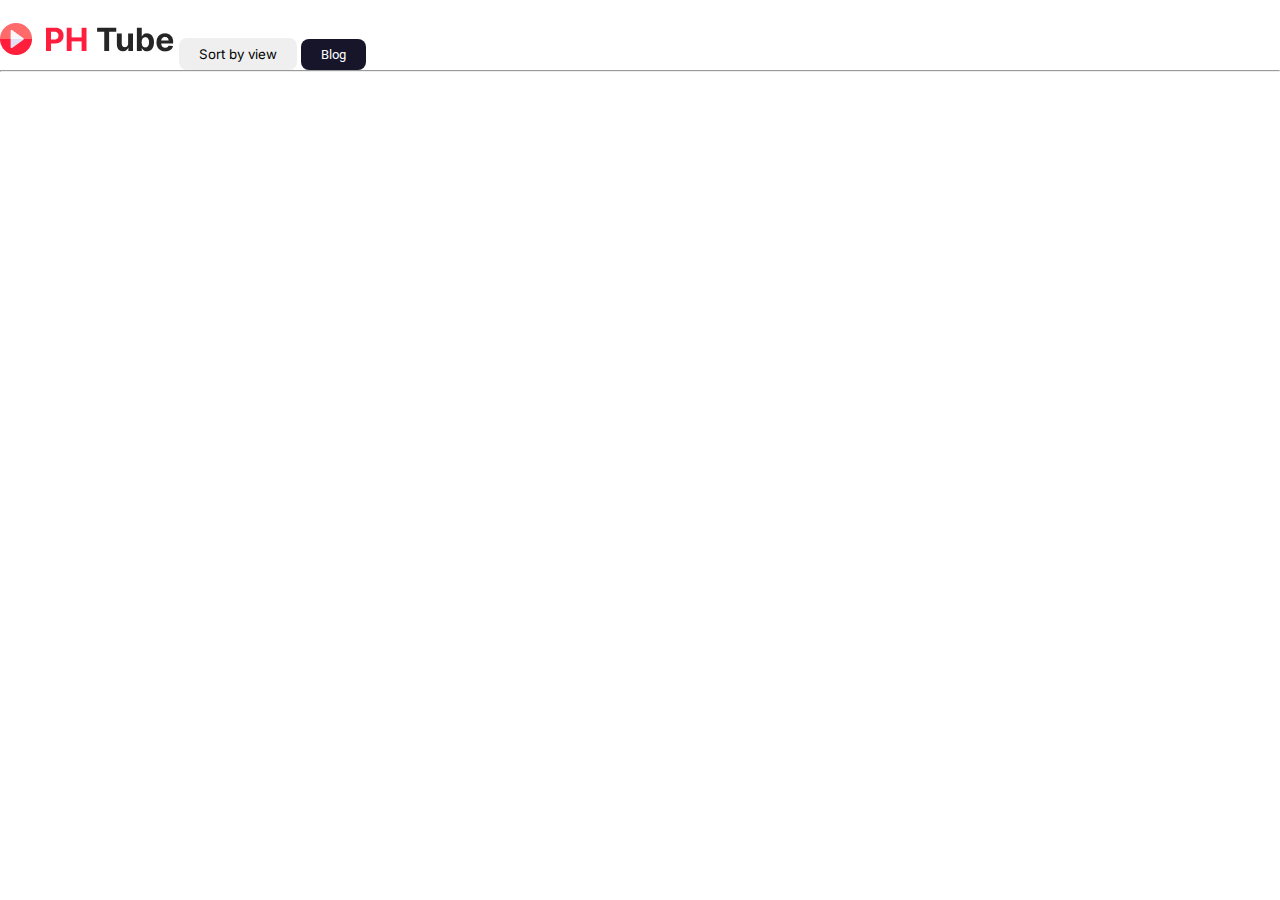
<file: index.html>
<!DOCTYPE html>
<html lang="en">
<head>
    <meta charset="UTF-8">
    <meta name="viewport" content="width=device-width, initial-scale=1.0">
    <link rel="stylesheet" href="https://cdnjs.cloudflare.com/ajax/libs/font-awesome/4.7.0/css/font-awesome.min.css">
    <link href="https://cdn.jsdelivr.net/npm/bootstrap@5.3.1/dist/css/bootstrap.min.css" rel="stylesheet" integrity="sha384-4bw+/aepP/YC94hEpVNVgiZdgIC5+VKNBQNGCHeKRQN+PtmoHDEXuppvnDJzQIu9" crossorigin="anonymous">
    <link rel="stylesheet" href="style.css">
    <title>86</title>

</head>
<body>
<div>

    <div class="navbar px-4">
        <img class="nav_item" src="image/Logo.png" alt="">
        <button class="nav_item">Sort by view</button>
        <a href="blog.html" class="nav_item" ><button class="blog">Blog</button></a>   
    </div>

    
    <hr>


    <div class="tab text-center" id="tab_container">




    </div>



    <div class="card_container" id="cardContainer">


        
    </div>


    <div class="noDataFound" id="noDataFound">

    </div>


</div>

    
    <script src="https://cdn.jsdelivr.net/npm/bootstrap@5.3.1/dist/js/bootstrap.bundle.min.js" integrity="sha384-HwwvtgBNo3bZJJLYd8oVXjrBZt8cqVSpeBNS5n7C8IVInixGAoxmnlMuBnhbgrkm" crossorigin="anonymous"></script>
    <script src="main.js"></script>
</body>
</html>
</file>
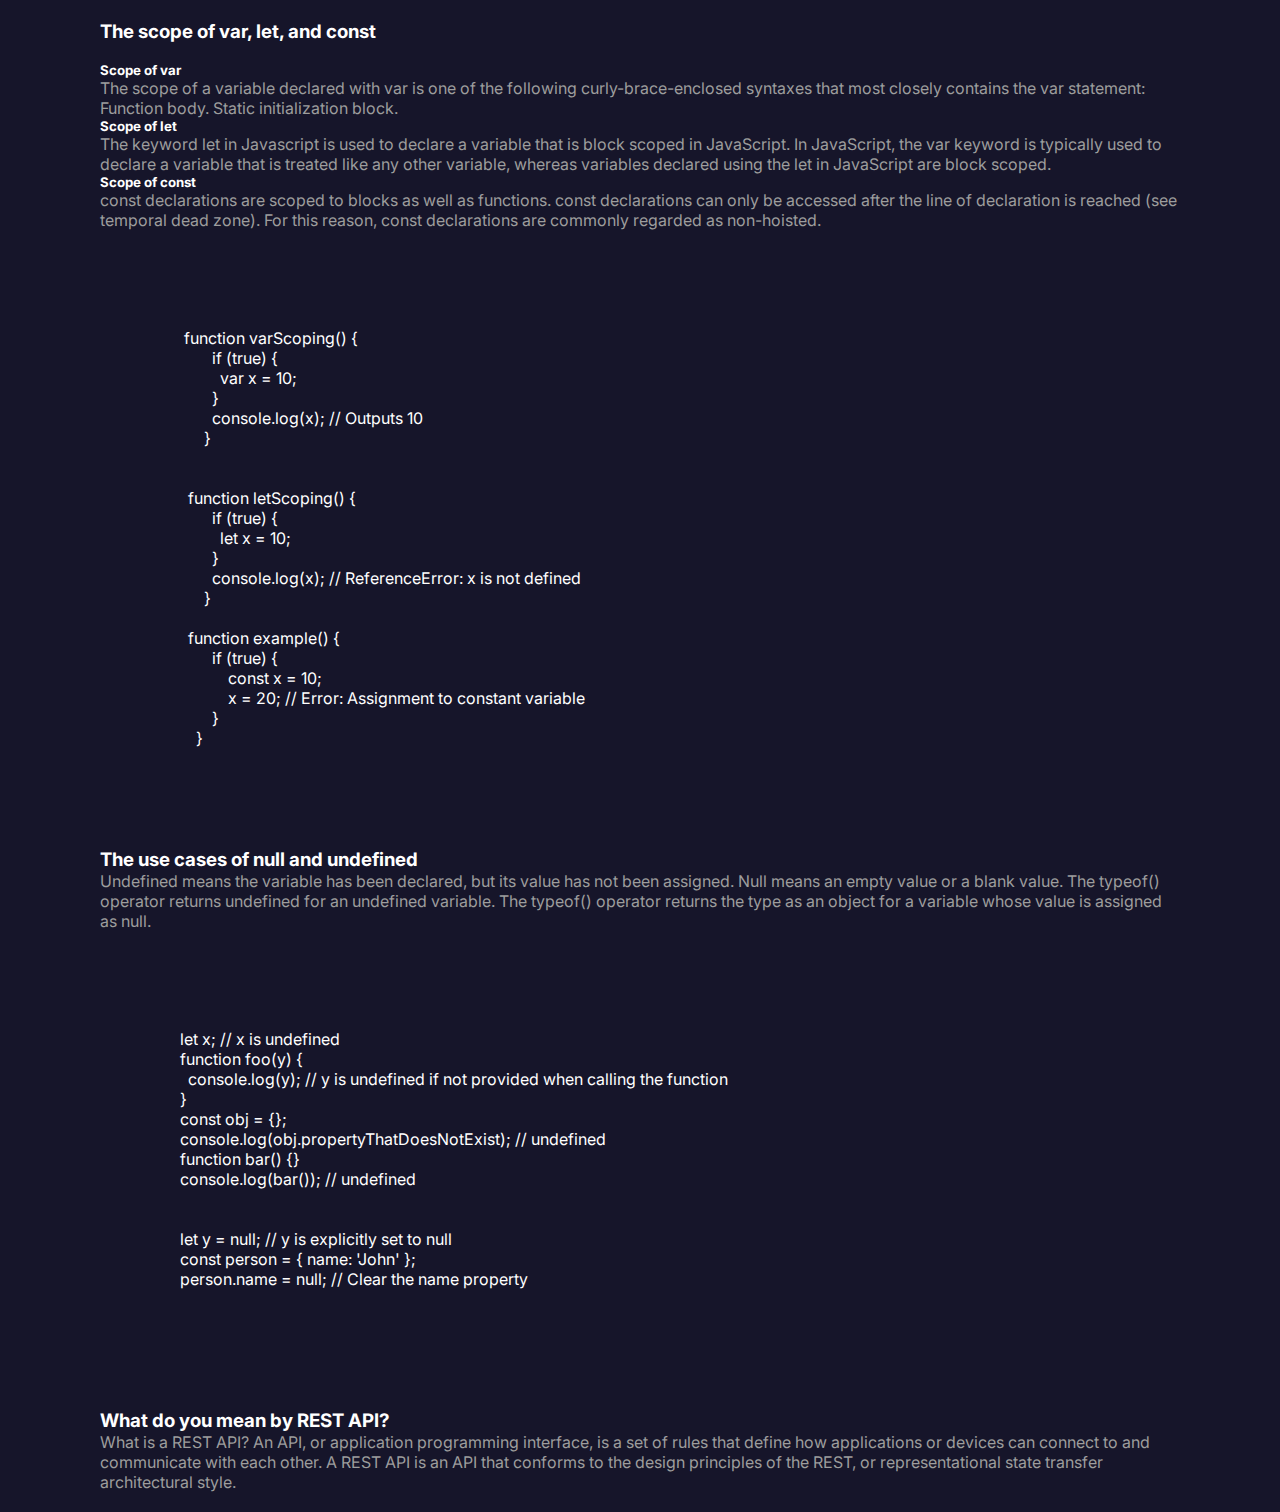
<file: blog.html>
<!DOCTYPE html>
<html lang="en">
<head>
    <meta charset="UTF-8">
    <meta name="viewport" content="width=device-width, initial-scale=1.0">
    <link href="https://cdn.jsdelivr.net/npm/bootstrap@5.3.1/dist/css/bootstrap.min.css" rel="stylesheet" integrity="sha384-4bw+/aepP/YC94hEpVNVgiZdgIC5+VKNBQNGCHeKRQN+PtmoHDEXuppvnDJzQIu9" crossorigin="anonymous">
    <link rel="stylesheet" href="style.css">
    <title>Blog</title>
</head>
<body>
   <div class="container blog">
        <h3>The scope of var, let, and const</h3><br>
        <h5>Scope of var</h5>
        <p>The scope of a variable declared with var is one of the following curly-brace-enclosed syntaxes that most closely contains the var statement: Function body. Static initialization block.</p>
        <h5>Scope of let</h5>
        <p>The keyword let in Javascript is used to declare a variable that is block scoped in JavaScript. In JavaScript, the var keyword is typically used to declare a variable that is treated like any other variable, whereas variables declared using the let in JavaScript are block scoped.</p> 
        <h5>Scope of const</h5>
        <p>const declarations are scoped to blocks as well as functions. const declarations can only be accessed after the line of declaration is reached (see temporal dead zone). For this reason, const declarations are commonly regarded as non-hoisted.</p><br><br>
        <div class="code_wrap">
            <pre>
                <code>


                     function varScoping() {
                            if (true) {
                              var x = 10;
                            }
                            console.log(x); // Outputs 10
                          }
                          
                      
                      function letScoping() {
                            if (true) {
                              let x = 10;
                            }
                            console.log(x); // ReferenceError: x is not defined
                          }

                      function example() {
                            if (true) {
                                const x = 10;
                                x = 20; // Error: Assignment to constant variable
                            }
                        }
                          
                        
                    
                </code>
            </pre>
        </div>
        <h3>The use cases of null and undefined</h3>
        <p>Undefined means the variable has been declared, but its value has not been assigned. Null means an empty value or a blank value. The typeof() operator returns undefined for an undefined variable. The typeof() operator returns the type as an object for a variable whose value is assigned as null.</p><br><br>
        <div class="code_wrap">
            <pre>
                <code>


                    let x; // x is undefined
                    function foo(y) {
                      console.log(y); // y is undefined if not provided when calling the function
                    }
                    const obj = {};
                    console.log(obj.propertyThatDoesNotExist); // undefined
                    function bar() {}
                    console.log(bar()); // undefined
  
                    
                    let y = null; // y is explicitly set to null
                    const person = { name: 'John' };
                    person.name = null; // Clear the name property

                          
                        
                    
                </code>
            </pre>
        </div>
        <h3>What do you mean by REST API?</h3>
        <p>What is a REST API? An API, or application programming interface, is a set of rules that define how applications or devices can connect to and communicate with each other. A REST API is an API that conforms to the design principles of the REST, or representational state transfer architectural style.</p>
   </div>
</body>
</html>
</file>
<file: style.css>
@import url('https://fonts.googleapis.com/css2?family=Inter:wght@100;200;300;400;500;600;700;800;900&family=Lato:wght@400;700;900&family=Manrope:wght@300;400;500;600;700;800&family=Roboto:wght@400;500;700;900&family=Work+Sans:wght@400;500;600;700;800;900&display=swap');
@import url('https://fonts.googleapis.com/css2?family=Inter:wght@100;200;300;400;500;600;700;800;900&family=Lato:wght@400;700;900&family=Manrope:wght@300;400;500;600;700;800&family=Work+Sans:wght@400;500;600;700;800;900&display=swap');
*{
    font-family: 'Inter', sans-serif;
    box-sizing: border-box;
    margin: 0;
    padding: 0;
}

.navbar{
    padding-top: 20px;
}
.navbar button{
    border: 0;
    outline: 0;
    padding: 8px 20px;
    
    border-radius: 8px;
}
.blog{
    background-color: rgb(22, 21, 42);
    color: rgb(255, 255, 255);
}
.tab{
    margin-top: 50px;
}
.tab a{
    color: rgba(37, 37, 37, 0.70);
    margin: 0px 10px 0px 10px;
    padding: 8px 20px;
    border-radius: 4px;
    background: rgba(37, 37, 37, 0.15);
    cursor: pointer;
}
.tab div{
    display: inline;
    
}
.card{
    border: none;
    box-shadow: 0 4px 8px 0 rgba(0, 0, 0, 0.2), 0 6px 20px 0 rgba(0, 0, 0, 0.19);
}
.card .check{
    background-color: rgb(227, 16, 160);
    text-align: center;
    height: 22px;
    border-radius: 50%;
}
.card_container{
    display: grid;
    grid-template-columns: auto auto auto auto;
    justify-items: center;
}
.card{
    margin-top: 50px;
}

.banner_img{
    height: 190px;
}
.profile_img{
    width: 40px;
    height: 40px;
    border-radius: 50%;
}
.title{
    font-weight: bolder;
}
.desc{
    margin-left: 20px;
}
.pro_desc{
    color: rgba(43, 43, 43, 0.7);
}
#time{
   
    
    font-size: 0.8rem;
    text-align: right;
    color: rgb(202, 194, 255);
    display: inline;
    position: relative;
    bottom: 25px;
    right: 10px;
}
.verified p{
    margin-right: 5px;
}
.verified .fa-check{
    color: white;
    font-size: 0.9rem;
}

.noDataFound{
    text-align: center;
    margin-top: 100px;
}
.dataNotFoundImage{
    margin-bottom: 10px;
}
.blog{
    padding: 20px 100px;
    font-family: 'Roboto', sans-serif;
}
.blog p{
    color: rgb(157, 157, 157);
}


 /* dynamic class  ######################## */
.dynamic_time{
    display: none;
    
}

@media only screen and (max-width: 1192px) {
    .card_container{
        grid-template-columns: auto auto auto;
    }
}

@media only screen and (max-width: 768px) {
     .card_container{
         grid-template-columns: auto auto;
     }
}

@media only screen and (max-width: 600px) {
    .card_container{
        grid-template-columns: auto;
    }
    .navbar{
        display: flex;
        flex-direction: column;
    }
    .nav_item{
        margin-bottom: 20px;
    }
    .tab{
        display: flex;
        flex-direction: column;
    }
    .tab_item{
        margin-bottom: 20px;
        
    }
    .tab_item a{
        display: block;
    }
}
</file>
